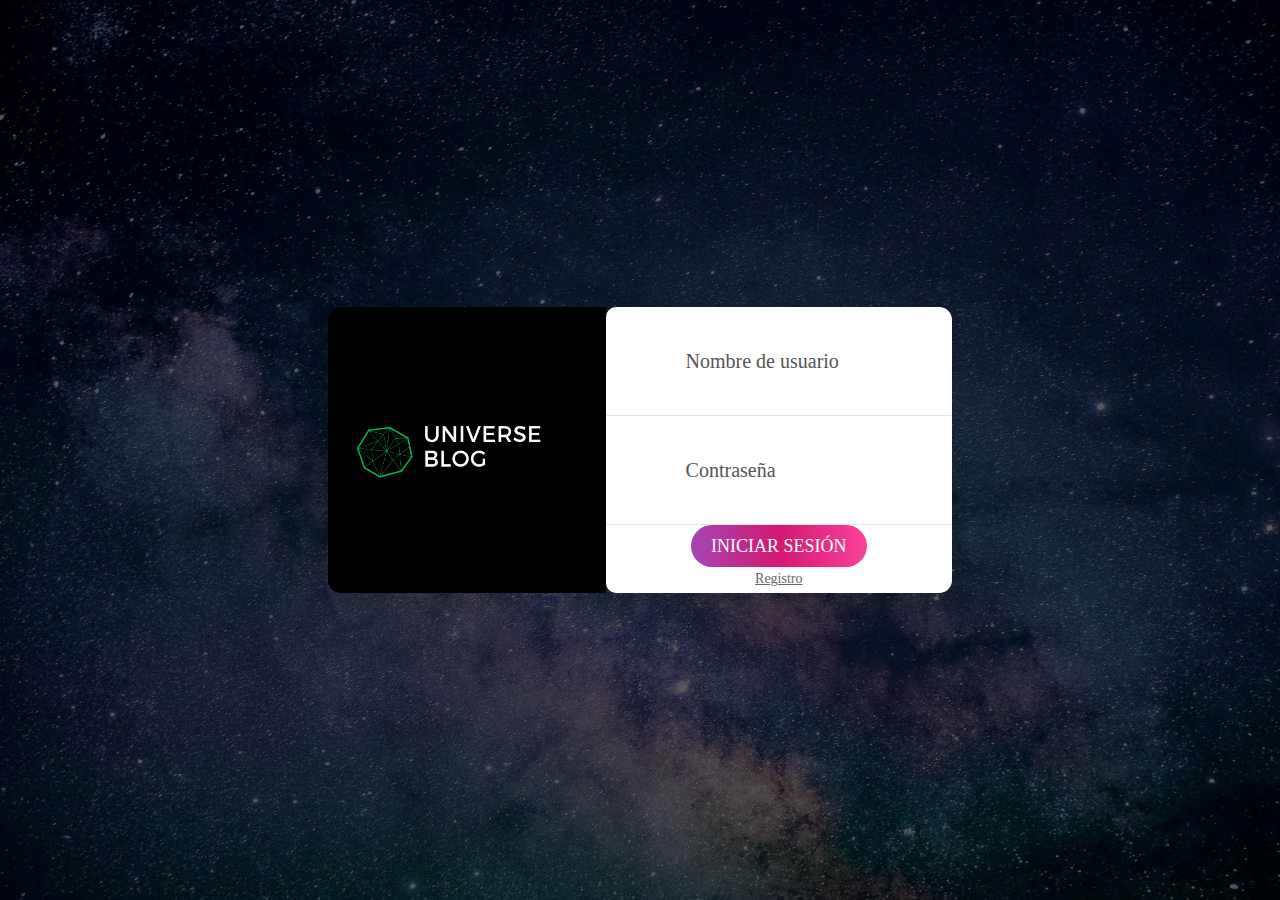
<file: index.html>
<!DOCTYPE html>
<html lang="es">
<head>
	<title>UniverseBlog</title>
     <meta charset="UTF-8">
	<!--Bootsrap 4 CDN-->
	<link rel="stylesheet" href="https://stackpath.bootstrapcdn.com/bootstrap/4.1.3/css/bootstrap.min.css" integrity="sha384-MCw98/SFnGE8fJT3GXwEOngsV7Zt27NXFoaoApmYm81iuXoPkFOJwJ8ERdknLPMO" crossorigin="anonymous">
	<!--Custom styles-->
	<link rel="stylesheet" type="text/css" href="css/styles.css">
</head>
<body>
	<div class="limiter">
		<div class="container-login100" style="background-image: url('img/bg-login.jpg');">
			<div class="wrap-login100">
				<span class="login100-form-title">
					<img class="logo"src="img/logo.png">
				</span>
				<form class="login100-form validate-form p-b-33 p-t-5">

					<div class="wrap-input100 validate-input" >
						<input class="input100" type="text" name="username" placeholder="Nombre de usuario">
					</div>

					<div class="wrap-input100 validate-input" >
						<input class="input100" type="password" name="pass" placeholder="Contraseña">
					</div>

					<div class="container-login100-form-btn mt-3">
						<button class="login100-form-btn">
							Iniciar Sesión
						</button>
					</div>
					<div class="container-login100-form-btn mt-3">
						<a href="registro.html">Registro</a>
					</div>
					
				</form>
			</div>
		</div>
	</div>
</body>
</html>
</file>
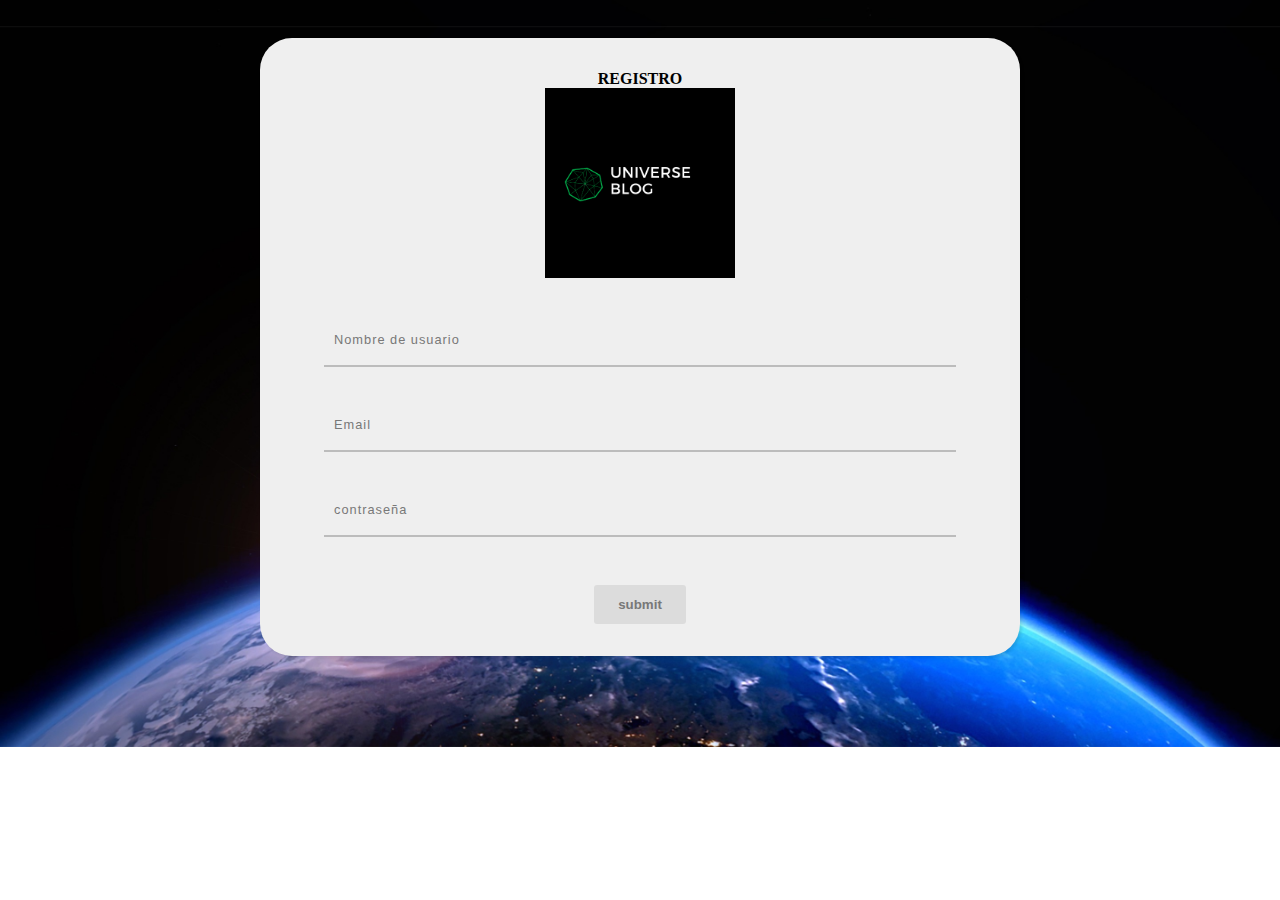
<file: registro.html>
<!DOCTYPE html>
<html lang="es">
<head>
  <title>UniverseBlog</title>
  <meta charset="UTF-8">
  <!--Bootsrap 4 CDN-->
  <link rel="stylesheet" href="https://stackpath.bootstrapcdn.com/bootstrap/4.1.3/css/bootstrap.min.css" integrity="sha384-MCw98/SFnGE8fJT3GXwEOngsV7Zt27NXFoaoApmYm81iuXoPkFOJwJ8ERdknLPMO" crossorigin="anonymous">

  <!--Custom styles-->
  <link rel="stylesheet" type="text/css" href="css/register.css">
</head>
<body>
<form>
  <b>REGISTRO <br></b>
  <img class="logo"src="img/logo.png">
  <label>
    <p class="label-txt">Nombre de usuario</p> 
    <input type="text" class="input">
    <div class="line-box">
      <div class="line"></div>
    </div>
  </label>
  <label>
    <p class="label-txt">Email</p>
    <input type="text" class="input">
    <div class="line-box">
      <div class="line"></div>
    </div>
  </label>
  <label>
    <p class="label-txt">contraseña</p>
    <input type="text" class="input">
    <div class="line-box">
      <div class="line"></div>
    </div>
  </label>
  <button type="submit">submit</button>
</form>
</body>
</html>
</file>
<file: css/styles.css>
* {
  margin: 0px; 
  padding: 0px; 
  box-sizing: border-box;
}

body, html {
  height: 100%;
  font-family: Ubuntu-Regular, sans-serif;
}

/*---------------------------------------------*/
a {
  font-family: Ubuntu-Regular;
  font-size: 14px;
  line-height: 1.7;
  color: #666666;
  margin: 0px;
  transition: all 0.4s;
  -webkit-transition: all 0.4s;
  -o-transition: all 0.4s;
  -moz-transition: all 0.4s;
}

a:focus {
  outline: none !important;
}

a:hover {
  text-decoration: none;
  color: #fff;
}

/*---------------------------------------------*/
h1,h2,h3,h4,h5,h6 {
  margin: 0px;
}

p {
  font-family: Ubuntu-Regular;
  font-size: 14px;
  line-height: 1.7;
  color: #666666;
  margin: 0px;
}

ul, li {
  margin: 0px;
  list-style-type: none;
}


/*---------------------------------------------*/
input {
  outline: none;
  border: none;
}

textarea {
  outline: none;
  border: none;
}

textarea:focus, input:focus {
  border-color: transparent !important;
}

input:focus::-webkit-input-placeholder { color:transparent; }
input:focus:-moz-placeholder { color:transparent; }
input:focus::-moz-placeholder { color:transparent; }
input:focus:-ms-input-placeholder { color:transparent; }

textarea:focus::-webkit-input-placeholder { color:transparent; }
textarea:focus:-moz-placeholder { color:transparent; }
textarea:focus::-moz-placeholder { color:transparent; }
textarea:focus:-ms-input-placeholder { color:transparent; }

input::-webkit-input-placeholder { color: #555555;}
input:-moz-placeholder { color: #555555;}
input::-moz-placeholder { color: #555555;}
input:-ms-input-placeholder { color: #555555;}

textarea::-webkit-input-placeholder { color: #555555;}
textarea:-moz-placeholder { color: #555555;}
textarea::-moz-placeholder { color: #555555;}
textarea:-ms-input-placeholder { color: #555555;}

label {
  margin: 0;
  display: block;
}

/*---------------------------------------------*/
button {
  outline: none !important;
  border: none;
  background: transparent;
}

button:hover {
  cursor: pointer;
}

iframe {
  border: none !important;
}


/*//////////////////////////////////////////////////////////////////
[ Utility ]*/
.txt1 {
  font-family: Poppins-Regular;
  font-size: 13px;
  color: #e5e5e5;
  line-height: 1.5;
}


/*//////////////////////////////////////////////////////////////////
[ login ]*/

.limiter {
  width: 100%;
  margin: 0 auto;
}

.container-login100 {
  width: 100%;  
  min-height: 100vh;
  display: -webkit-box;
  display: -webkit-flex;
  display: -moz-box;
  display: -ms-flexbox;
  display: flex;
  flex-wrap: wrap;
  justify-content: center;
  align-items: center;
  padding: 1em;
  background-repeat: no-repeat;
  background-position: center;
  background-size: cover;
  position: relative;
  z-index: 1;  
}

.container-login100::before {
  content: "";
  display: block;
  position: absolute;
  z-index: -1;
  width: 100%;
  height: 100%;
  top: 0;
  left: 0;
  background-color: rgba(0,0,0,0.65);
}

.wrap-login100 {
  width: 50%;
  border-radius: .8em;
  overflow: hidden;
  background: transparent;
  display: flex;
  justify-content: center;
}


/*------------------------------------------------------------------
[ Form ]*/

.login100-form {
  width: 100%;
  border-radius: 10px;
  background-color: #fff;
}

.login100-form-logo {
  font-size: 60px; 
  color: #333333;

  display: -webkit-box;
  display: -webkit-flex;
  display: -moz-box;
  display: -ms-flexbox;
  display: flex;
  justify-content: center;
  align-items: center;
  width: 120px;
  height: 120px;
  border-radius: 50%;
  background-color: #fff;
  margin: 0 auto;
}

.login100-form-title {
  font-family: Ubuntu-Bold;
  font-size: 28px;
  color: #fff;
  line-height: 1.2;
  text-align: center;
  text-transform: uppercase;

  display: block;
}


/*------------------------------------------------------------------
[ Input ]*/

.wrap-input100 {
  width: 100%;
  position: relative;
  border-bottom: 1px solid #e6e6e6;
  padding: 29px 0;
}

.input100 {
  font-family: Ubuntu-Regular;
  font-size: 20px;
  color: #555555;
  line-height: 1.2;

  display: block;
  width: 100%;
  height: 50px;
  background: transparent;
  padding: 0 10px 0 80px;
  -webkit-transition: all 0.4s;
  -o-transition: all 0.4s;
  -moz-transition: all 0.4s;
  transition: all 0.4s;
}

/*---------------------------------------------*/ 
.focus-input100 {
  position: absolute;
  display: block;
  width: 100%;
  height: 100%;
  top: 0;
  left: 0;
  pointer-events: none;
}

.focus-input100::before {
  content: "";
  display: block;
  position: absolute;
  bottom: -1px;
  left: 0;
  width: 0;
  height: 1px;

  -webkit-transition: all 0.4s;
  -o-transition: all 0.4s;
  -moz-transition: all 0.4s;
  transition: all 0.4s;

  background: #d41872;
  background: -webkit-linear-gradient(left, #a445b2, #d41872, #fa4299);
  background: -o-linear-gradient(left, #a445b2, #d41872, #fa4299);
  background: -moz-linear-gradient(left, #a445b2, #d41872, #fa4299);
  background: linear-gradient(left, #a445b2, #d41872, #fa4299);
}

.focus-input100::after {
  font-family: Linearicons-Free;
  font-size: 18px;
  color: #999999;

  content: attr(data-placeholder);
  display: block;
  width: 100%;
  position: absolute;
  top: 40px;
  left: 35px;
 

  -webkit-transition: all 0.4s;
  -o-transition: all 0.4s;
  -moz-transition: all 0.4s;
  transition: all 0.4s;
}

.input100:focus {
  padding-left: 60px;
}

.input100:focus + .focus-input100::after {
  left: 23px;
  color: #d41872;
}

.input100:focus + .focus-input100::before {
  width: 100%;
}

.has-val.input100 + .focus-input100::after {
  left: 23px;
  color: #d41872;
}

.has-val.input100 + .focus-input100::before {
  width: 100%;
}

.has-val.input100 {
  padding-left: 60px;
}


/*------------------------------------------------------------------
[ Button ]*/
.container-login100-form-btn {
  width: 100%;
  display: -webkit-box;
  display: -webkit-flex;
  display: -moz-box;
  display: -ms-flexbox;
  display: flex;
  flex-wrap: wrap;
  justify-content: center;
}

.login100-form-btn {
  font-family: Ubuntu-Bold;
  font-size: 18px;
  color: #fff;
  line-height: 1.2;
  text-transform: uppercase;

  display: -webkit-box;
  display: -webkit-flex;
  display: -moz-box;
  display: -ms-flexbox;
  display: flex;
  justify-content: center;
  align-items: center;
  padding: 0 20px;
  min-width: 160px;
  height: 42px;
  border-radius: 21px;

  background: #d41872;
  background: -webkit-linear-gradient(left, #a445b2, #d41872, #fa4299);
  background: -o-linear-gradient(left, #a445b2, #d41872, #fa4299);
  background: -moz-linear-gradient(left, #a445b2, #d41872, #fa4299);
  background: linear-gradient(left, #a445b2, #d41872, #fa4299);
  position: relative;
  z-index: 1;

  -webkit-transition: all 0.4s;
  -o-transition: all 0.4s;
  -moz-transition: all 0.4s;
  transition: all 0.4s;
}

.login100-form-btn::before {
  content: "";
  display: block;
  position: absolute;
  z-index: -1;
  width: 100%;
  height: 100%;
  border-radius: 21px;
  background-color: #555555;
  top: 0;
  left: 0;
  opacity: 0;

  -webkit-transition: all 0.4s;
  -o-transition: all 0.4s;
  -moz-transition: all 0.4s;
  transition: all 0.4s;
}

.login100-form-btn:hover {
  background-color: transparent;
}

.login100-form-btn:hover:before {
  opacity: 1;
}



/*------------------------------------------------------------------
[ Alert validate ]*/

.validate-input {
  position: relative;
}

.alert-validate::before {
  content: attr(data-validate);
  position: absolute;
  max-width: 70%;
  background-color: #fff;
  border: 1px solid #c80000;
  border-radius: 2px;
  padding: 4px 25px 4px 10px;
  top: 50%;
  -webkit-transform: translateY(-50%);
  -moz-transform: translateY(-50%);
  -ms-transform: translateY(-50%);
  -o-transform: translateY(-50%);
  transform: translateY(-50%);
  right: 10px;
  pointer-events: none;

  font-family: Ubuntu-Bold;
  color: #c80000;
  font-size: 13px;
  line-height: 1.4;
  text-align: left;

  visibility: hidden;
  opacity: 0;

  -webkit-transition: opacity 0.4s;
  -o-transition: opacity 0.4s;
  -moz-transition: opacity 0.4s;
  transition: opacity 0.4s;
}

.alert-validate::after {
  content: "\f12a";
  font-family: FontAwesome;
  font-size: 16px;
  color: #c80000;

  display: block;
  position: absolute;
  top: 50%;
  -webkit-transform: translateY(-50%);
  -moz-transform: translateY(-50%);
  -ms-transform: translateY(-50%);
  -o-transform: translateY(-50%);
  transform: translateY(-50%);
  right: 15px;
}

.alert-validate:hover:before {
  visibility: visible;
  opacity: 1;
}

@media (max-width: 992px) {
  .alert-validate::before {
    visibility: visible;
    opacity: 1;
  }
}

.logo{
  height: 100%;
  width: 100%;
}

.ta-c{
  text-align: center;
   justify-content: center;
}
</file>
<file: css/register.css>
body {
  background-image: url(../img/bg-registe.jpg);
  background-repeat: no-repeat;
  background-size: 100%;
  background-position: center;
}
form {
  width: 50%;
  margin: 3% auto;
  background: #efefef;
  padding: 2em 4em ;
  text-align: center;
  -webkit-box-shadow: 2px 2px 3px rgba(0,0,0,0.1);
  box-shadow: 2px 2px 3px rgba(0,0,0,0.1);
  border-radius: 2em;
}
label {
  display: block;
  position: relative;
  margin: 3em 0px;
}
.label-txt {
  position: absolute;
  top: -1.6em;
  padding: 10px;
  font-family: sans-serif;
  font-size: .8em;
  letter-spacing: 1px;
  color: rgb(120,120,120);
  transition: ease .3s;
}
.input {
  width: 100%;
  padding: 10px;
  background: transparent;
  border: none;
  outline: none;
}

.line-box {
  position: relative;
  width: 100%;
  height: 2px;
  background: #BCBCBC;
}

.line {
  position: absolute;
  width: 0%;
  height: 2px;
  top: 0px;
  left: 50%;
  transform: translateX(-50%);
  background: black;
  transition: ease .6s;
}

.input:focus + .line-box .line {
  width: 100%;
}

.label-active {
  top: -3em;
}

button {
  display: inline-block;
  padding: 12px 24px;
  background: rgb(220,220,220);
  font-weight: bold;
  color: rgb(120,120,120);
  border: none;
  outline: none;
  border-radius: 3px;
  cursor: pointer;
  transition: ease .3s;
}

button:hover {
  background: black;
  color: #ffffff;
}

.logo{
  width: 30%;
}
</file>
